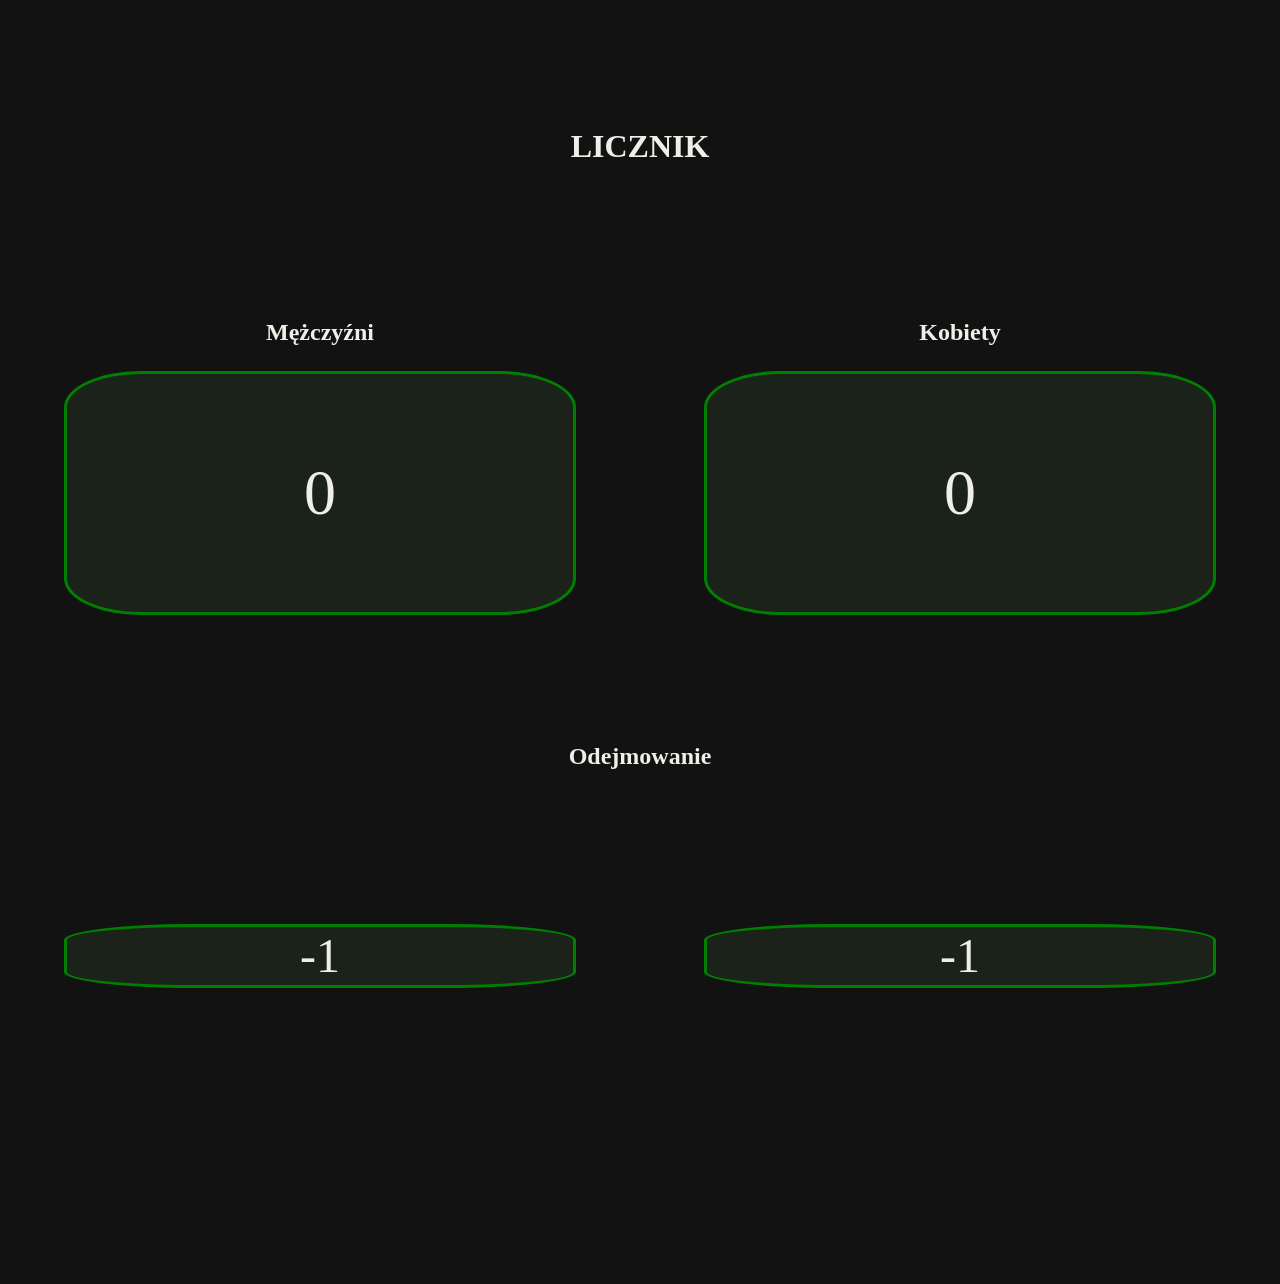
<file: index.html>
<!DOCTYPE html>
<html lang="en">
<head>
    <meta charset="UTF-8">
    <meta name="viewport" content="width=device-width, initial-scale=1.0">
    <link rel="stylesheet" href="css.css">
    
    <title>Licznik</title>
</head>
<body>
    
    <h1>LICZNIK</h1>
    <div>
        <section class="mezczyzni">
            <h2>Mężczyźni</h2>
            <button class="mez">
                0
            </button>

            
        </section>
        <section class="kobiety">
            <h2>Kobiety</h2>
            <button class="kob">
                0
            </button>

            

        </section>
    </div>
    <h2 class=".od">Odejmowanie</h2>

    <div>
        <section class="mezczyzni">
            
            <button class="mez-1">
                -1
            </button>
        </section>
        <section class="kobiety">
            
            <button class="kob-1">
                -1
            </button>

        </section>
    </div>
    <script src="js.js"></script>
</body>
</html>
</file>
<file: css.css>
*{
    box-sizing: border-box;
    padding: 0;
    margin: 0;
}
body{
    background-color: #121212;
    color: #EFEFE8;
}
h1{
    margin-top: 10%;
    text-align: center;
}
h2{
    text-align: center;
    margin: 5%;
}
.od{
    text-align: center;
}

div{
    margin-top: 5%;
    display:flex;
    height: 50vh;
}
section{
    display: flex;
    flex-direction: column;
    width: 40%;
    margin: 5%
    
}
.mez, .kob{
    border: 3px solid green;
    background-color: #1A2219;
    height: 80%;
    border-radius: 15%;
    font-size: 400%;
    font-family: Georgia, 'Times New Roman', Times, serif;
    color: #EFEFE8;
}

.mez-1, .kob-1{
    margin-top:5%;
    border: 3px solid green;
    background-color: #1A2219;
    height: 20%;
    border-radius: 25%;
    font-size: 300%;
    font-family: Georgia, 'Times New Roman', Times, serif;
    color: #EFEFE8;
}
button:hover{
    background-color: #2F362F;
}
</file>
